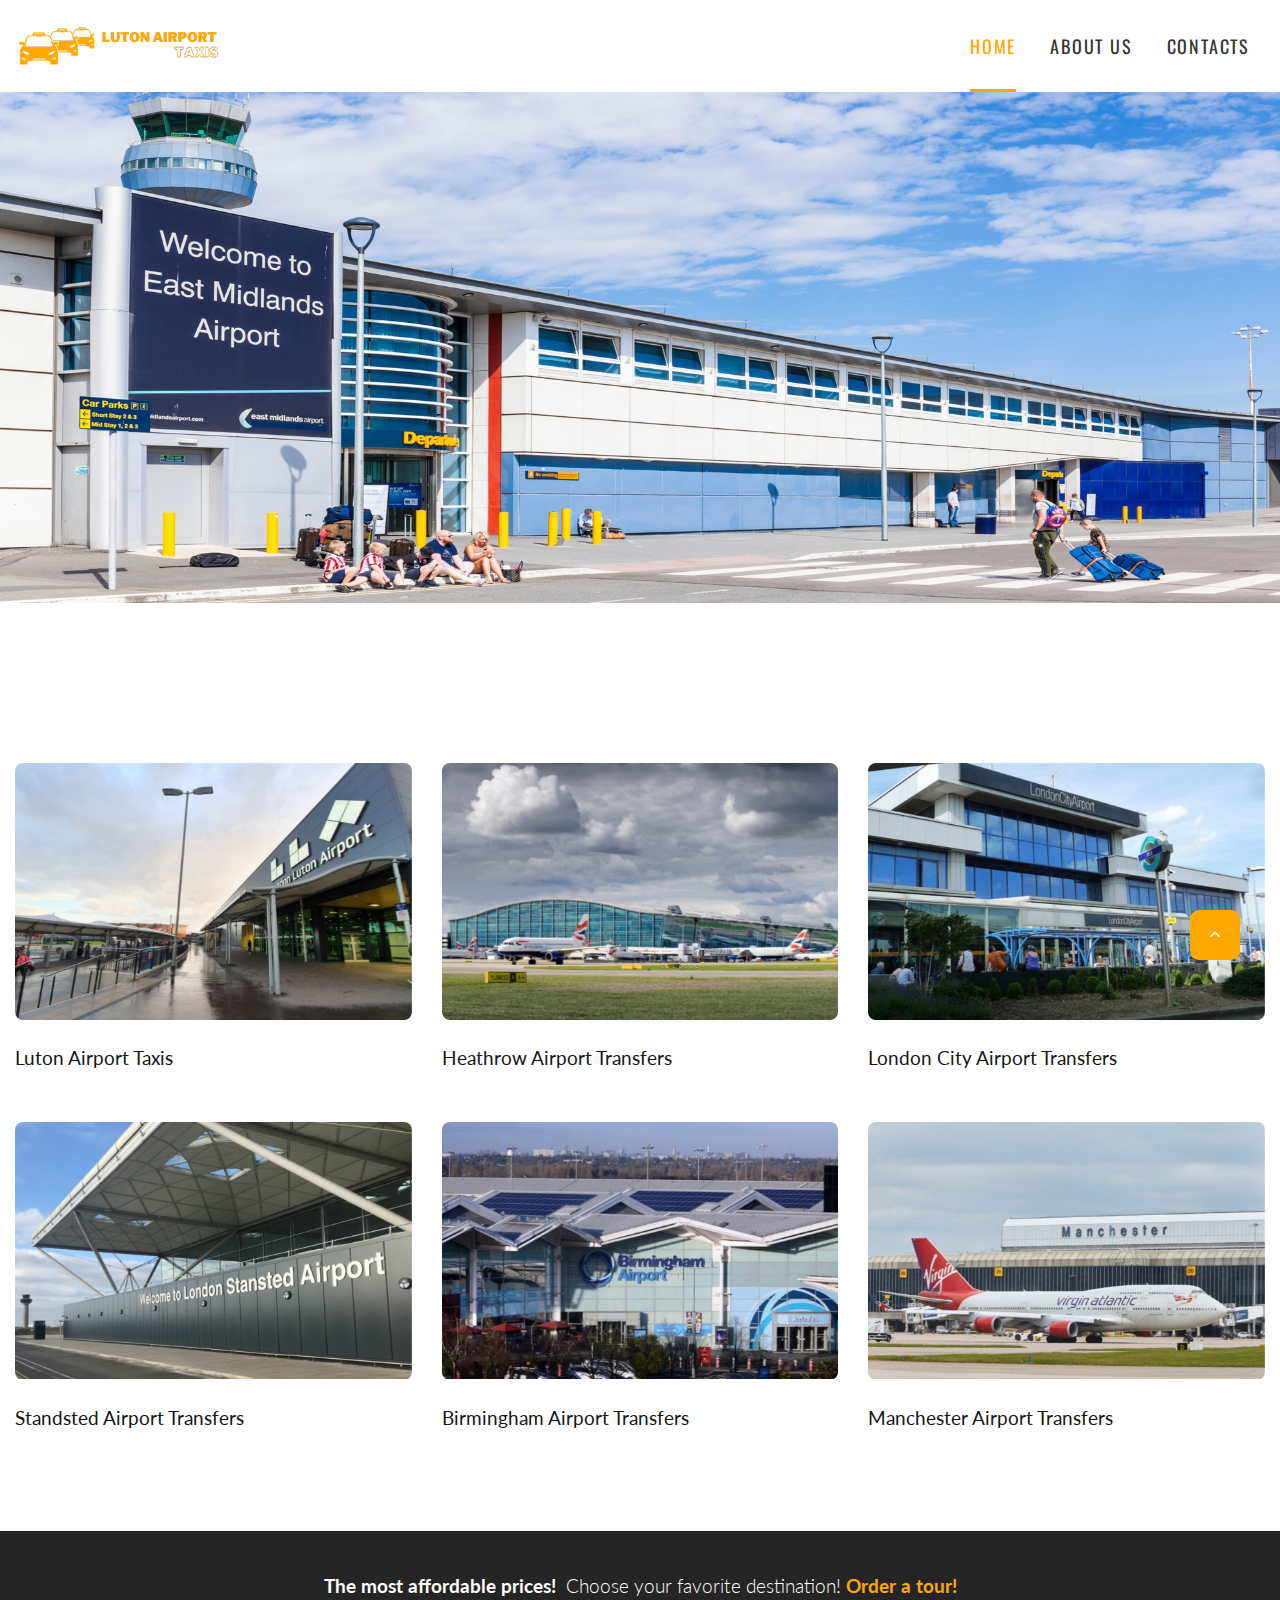
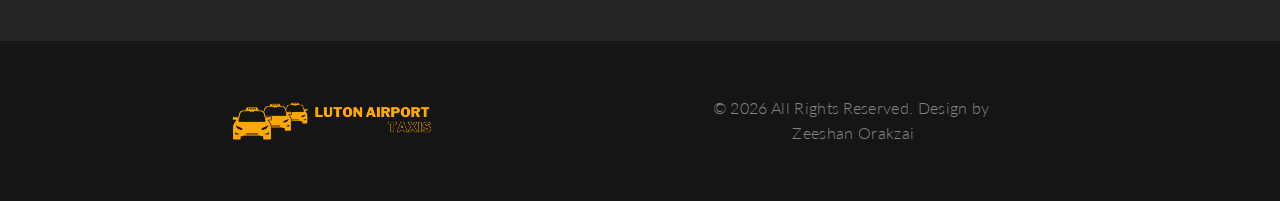
<file: index.html>
<!DOCTYPE html>
<html class="wide wow-animation" lang="en"> 
  <head>
    <!-- Site Title-->
    <title>Home</title>
    <meta charset="utf-8">
    <!-- Stylesheets -->
    <link rel="stylesheet" type="text/css" href="//fonts.googleapis.com/css?family=Oswald:200,400%7CLato:300,400,300italic,700%7CMontserrat:900">
    <link rel="stylesheet" href="css/bootstrap.css">
    <link rel="stylesheet" href="css/style.css">
    <link rel="stylesheet" href="css/fonts.css">
  </head>
  <body>
    <div class="page">
    <!-- Page Header-->
        <header class="section page-header">
            <div class="rd-navbar-wrap rd-navbar-corporate">
                <nav class="rd-navbar" data-layout="rd-navbar-fixed" data-sm-layout="rd-navbar-fixed" data-md-layout="rd-navbar-fixed" data-md-device-layout="rd-navbar-fixed" data-lg-layout="rd-navbar-fullwidth" data-xl-layout="rd-navbar-static" data-lg-device-layout="rd-navbar-fixed" data-xl-device-layout="rd-navbar-static" data-md-stick-up-offset="130px" data-lg-stick-up-offset="100px" data-stick-up="true" data-sm-stick-up="true" data-md-stick-up="true" data-lg-stick-up="true" data-xl-stick-up="true">
                  <div class="rd-navbar-collapse-toggle" data-rd-navbar-toggle=".rd-navbar-collapse"><span></span></div>
            <div class="rd-navbar-inner">
                <!-- RD Navbar Panel-->
                <div class="rd-navbar-panel">
                  <!-- RD Navbar Toggle-->
                  <button class="rd-navbar-toggle" data-rd-navbar-toggle=".rd-navbar-nav-wrap"><span></span></button>
                  <!-- RD Navbar Brand-->
                  <div class="rd-navbar-brand"><a class="brand-name" href="index.html"><img class="logo-default" src="images/Banners/LutonLogo.png" alt="" width="208" height="46"/><img class="logo-inverse" src="images/logo-inverse-208x46.png" alt="" width="208" height="46"/></a></div>
                </div>
                <div class="rd-navbar-aside-center">
                  <div class="rd-navbar-nav-wrap">
                    <!-- RD Navbar Nav-->
                    <ul class="rd-navbar-nav">
                      <li class="active"><a href="index.html">Home</a>
                      </li>
                      <li><a href="about-us.html">About Us</a>
                      </li>
                      <li><a href="contacts.html">Contacts</a>
                      </li>
                    </ul>
                  </div>
                </div>
                
              </div>
            </nav>
            </div>
        </header>

        <section class="section">
            <img src="images/Banners/LutonAirportTaxi.jpg" alt="">
        </section>

        <section class="section section-variant-1 bg-default novi-background bg-cover"> 
            <div class="container container-wide">
              <div class="row row-50">
                <div class="col-md-6 col-xl-4">
                  <article class="event-default-wrap">
                    <div class="event-default">
                      <figure class="event-default-image"><img src="images/Banners/LutonAirportTransfers.jpg" alt="" width="570" height="370"/>
                      </figure>
                    </div>
                    <div class="event-default-inner">
                      <h5><a class="event-default-title" href="#">Luton Airport Taxis</a></h5>
                    </div>
                  </article>
                </div>
                <div class="col-md-6 col-xl-4">
                  <article class="event-default-wrap">
                    <div class="event-default">
                      <figure class="event-default-image"><img src="images/Banners/HeathrowAirportTransfers.jpg" alt="" width="570" height="370"/>
                      </figure>
                    </div>
                    <div class="event-default-inner">
                      <h5><a class="event-default-title" href="#">Heathrow Airport Transfers</a></h5>
                    </div>
                  </article>
                </div>
                <div class="col-md-6 col-xl-4">
                  <article class="event-default-wrap">
                    <div class="event-default">
                      <figure class="event-default-image"><img src="images/Banners/LondonCityAirportTransfers.jpg" alt="" width="570" height="370"/>
                      </figure>
                    </div>
                    <div class="event-default-inner">
                      <h5><a class="event-default-title" href="#">London City Airport Transfers</a></h5>
                    </div>
                  </article>
                </div>
                <div class="col-md-6 col-xl-4">
                  <article class="event-default-wrap">
                    <div class="event-default">
                      <figure class="event-default-image"><img src="images/Banners/StanstedAirportTransfers.jpg" alt="" width="570" height="370"/>
                      </figure>
                    </div>
                    <div class="event-default-inner">
                      <h5><a class="event-default-title" href="#">Standsted Airport Transfers</a></h5>
                    </div>
                  </article>
                </div>
                <div class="col-md-6 col-xl-4">
                  <article class="event-default-wrap">
                    <div class="event-default">
                      <figure class="event-default-image"><img src="images/Banners/BirminghamAirportTransfers.jpg" alt="" width="570" height="370"/>
                      </figure>
                    </div>
                    <div class="event-default-inner">
                      <h5><a class="event-default-title" href="#">Birmingham Airport Transfers</a></h5>
                    </div>
                  </article>
                </div>
                <div class="col-md-6 col-xl-4">
                  <article class="event-default-wrap">
                    <div class="event-default">
                      <figure class="event-default-image"><img src="images/Banners/ManchesterAirportTransfers.jpg" alt="" width="570" height="370"/>
                      </figure>
                    </div>
                    <div class="event-default-inner">
                      <h5><a class="event-default-title" href="#">Manchester Airport Transfers</a></h5>
                    </div>
                  </article>
                </div>
              </div>
            </div>
          </section>

      <!-- CTA Gradient-->
      <section class="section section-xs text-center bg-gray-700 novi-background bg-cover">
        <div class="container container-wide">
          <div class="box-cta-thin">
            <p class="big"><strong>The most affordable prices!  </strong>&nbsp;<span>Choose your favorite destination!</span>&nbsp;<a class="link-bold" href="#">Order a tour! </a></p>
          </div>
        </div>
      </section>

      <!-- Footer Minimal-->
      <footer class="section page-footer page-footer-minimal novi-background bg-cover text-center bg-gray-darker">
        <div class="container container-wide">
          <div class="row row-fix justify-content-sm-center align-items-md-center row-30">
            <div class="col-md-10 col-lg-7 col-xl-4 text-xl-left"><a href="index.html"><img class="inverse-logo" src="images/Banners/LutonLogo.png" alt="" width="208" height="46"/></a></div>
            <div class="col-md-10 col-lg-7 col-xl-4">
              <p class="right">&#169;&nbsp;<span class="copyright-year"></span> All Rights Reserved. Design&nbsp;by&nbsp;<a href="#">Zeeshan Orakzai</a></p>
            </div>

          </div>
        </div>
      </footer>
    </div>
        <!-- Global Mailform Output-->
        <div class="snackbars" id="form-output-global"> </div>
        <!-- Javascript-->
        <script src="js/core.min.js"></script>
        <script src="js/script.js"></script>
  </body>
  </html>
</file>
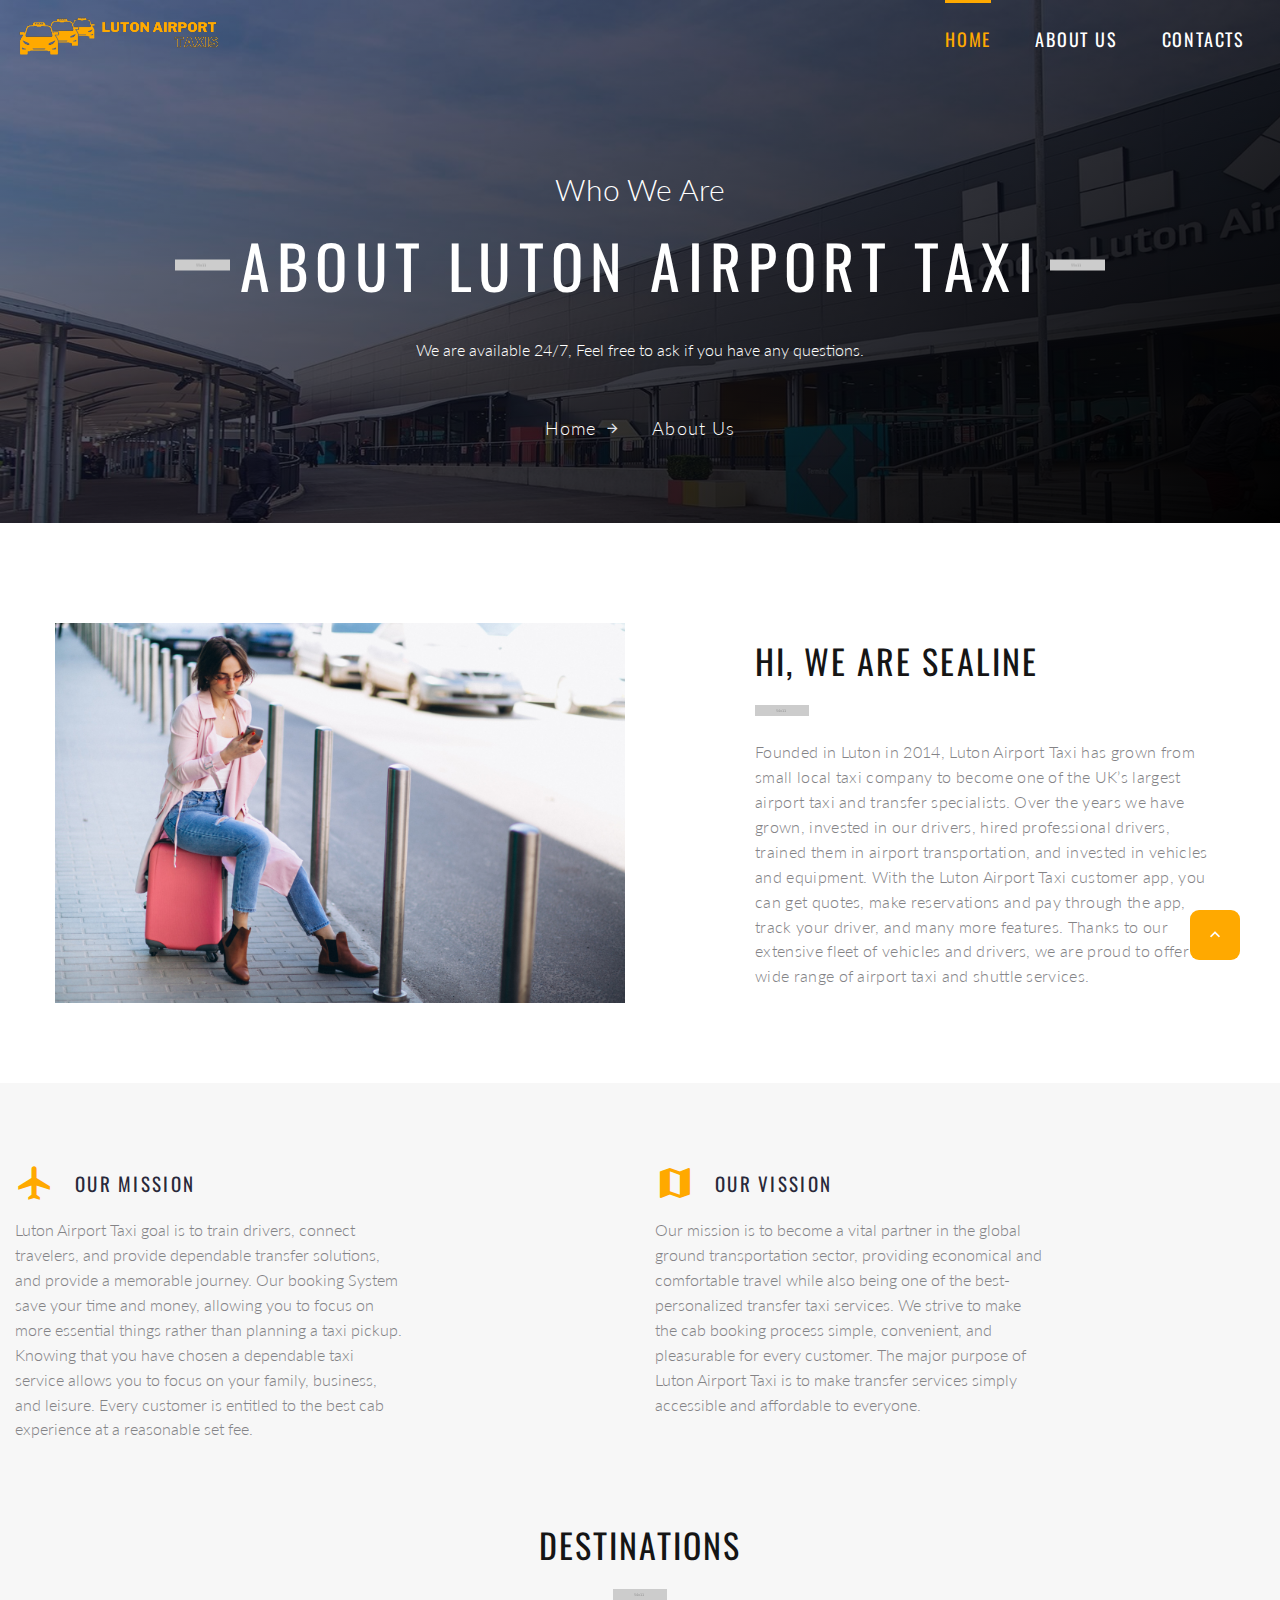
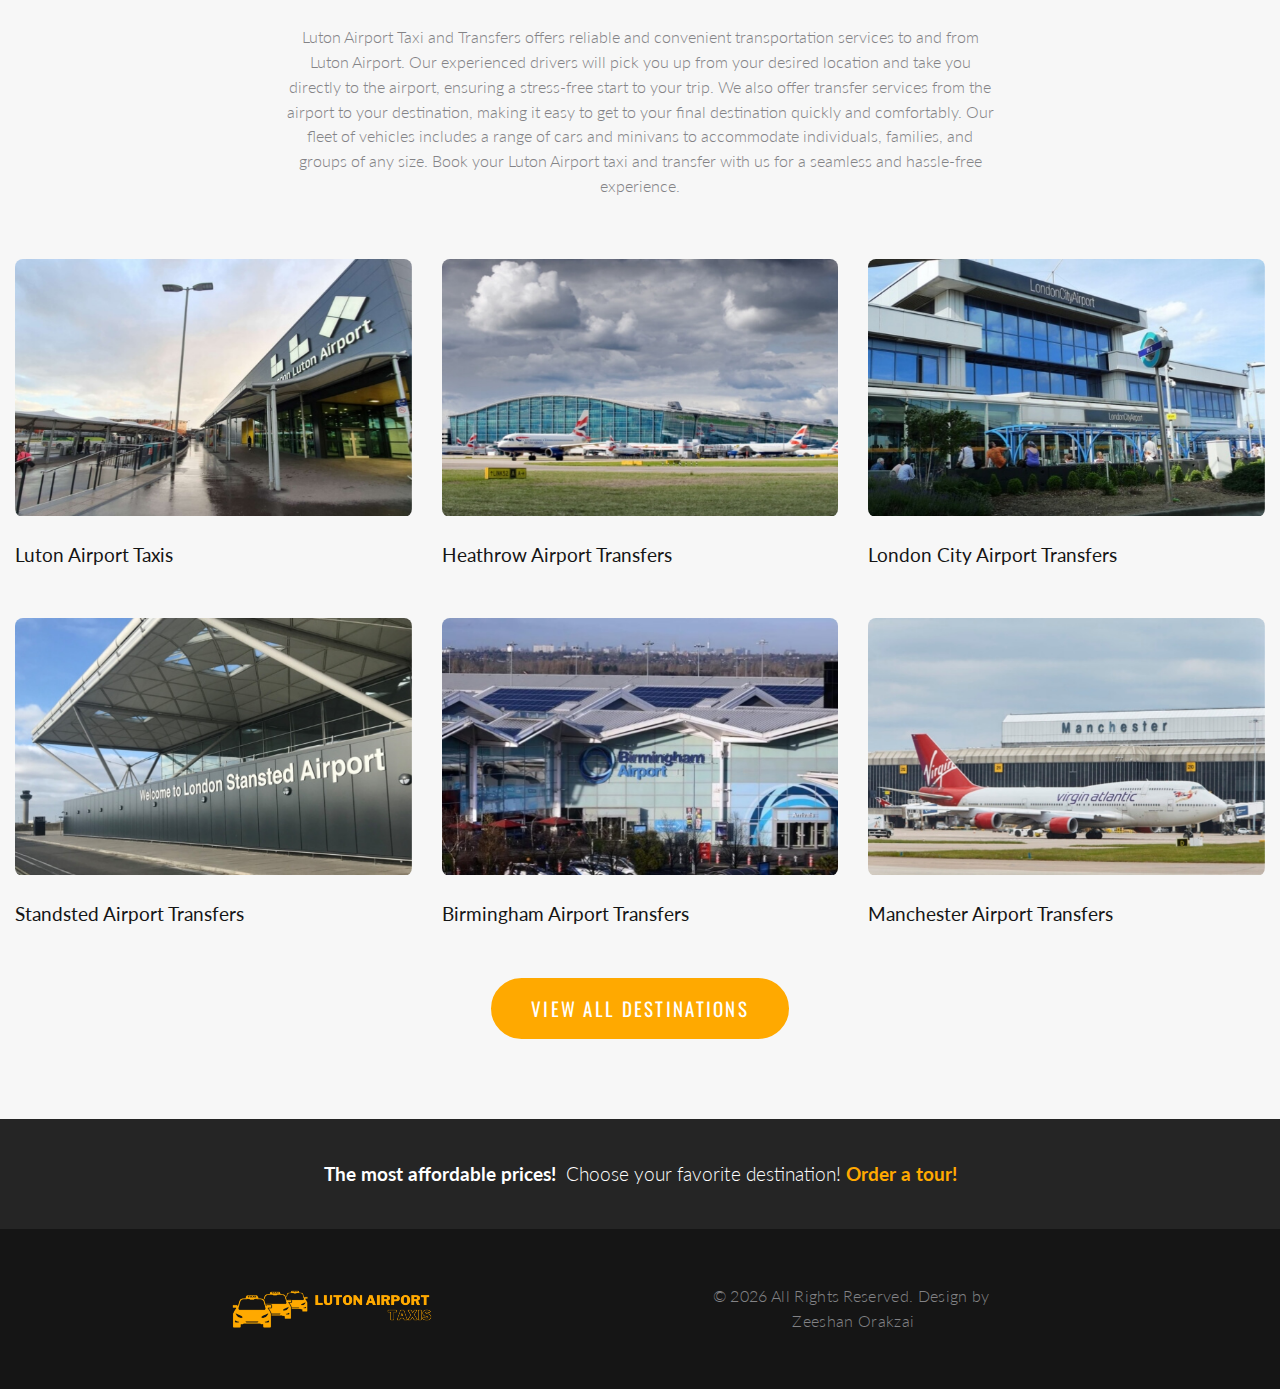
<file: about-us.html>
<!DOCTYPE html>
<html class="wide wow-animation" lang="en"> 
  <head>
    <!-- Site Title-->
    <title>About Us</title>
    <meta charset="utf-8">
    <!-- Stylesheets -->
    <link rel="stylesheet" type="text/css" href="//fonts.googleapis.com/css?family=Oswald:200,400%7CLato:300,400,300italic,700%7CMontserrat:900">
    <link rel="stylesheet" href="css/bootstrap.css">
    <link rel="stylesheet" href="css/style.css">
    <link rel="stylesheet" href="css/fonts.css">

  </head>
  <body>
    <!-- Page-->
    <!-- Page Header-->
      <header class="section page-header breadcrumbs-custom-wrap bg-gradient bg-secondary-2 novi-background bg-cover">
        <!-- RD Navbar-->
        <div class="rd-navbar-wrap rd-navbar-default">
          <nav class="rd-navbar" data-layout="rd-navbar-fixed" data-sm-layout="rd-navbar-fixed" data-md-layout="rd-navbar-fixed" data-md-device-layout="rd-navbar-fixed" data-lg-layout="rd-navbar-fullwidth" data-xl-layout="rd-navbar-static" data-lg-device-layout="rd-navbar-fixed" data-xl-device-layout="rd-navbar-static" data-md-stick-up-offset="2px" data-lg-stick-up-offset="2px" data-stick-up="true" data-sm-stick-up="true" data-md-stick-up="true" data-lg-stick-up="true" data-xl-stick-up="true">
            <div class="rd-navbar-inner"> 
              <!-- RD Navbar Panel-->
              <div class="rd-navbar-panel">
                <!-- RD Navbar Toggle-->
                <button class="rd-navbar-toggle" data-rd-navbar-toggle=".rd-navbar-nav-wrap"><span></span></button>
                <!-- RD Navbar Brand-->
                <div class="rd-navbar-brand"><a class="brand-name" href="index.html"><img class="logo-default" src="images/Banners/LutonLogo.png" alt="" width="208" height="46"/><img class="logo-inverse" src="images/Banners/LutonLogo.png" alt="" width="208" height="46"/></a></div>
              </div>
              <div class="rd-navbar-aside-right">
                <div class="rd-navbar-nav-wrap">
                  <!-- RD Navbar Nav-->
                  <ul class="rd-navbar-nav">
                    <li class="active"><a href="index.html">Home</a>
                    </li>
                    <li><a href="about-us.html">About Us</a>
                    </li>
                    <li><a href="contacts.html">Contacts</a>
                    </li>
                  </ul>
                </div>
              </div>
            </div>
          </nav>
        </div>
        <!-- Breadcrumbs-->
        <section class="breadcrumbs-custom" style="background: url(&quot;images/Banners/About-Us-Banner.jpg&quot;); background-size: cover;">
          <div class="container">
            <p class="breadcrumbs-custom-subtitle">Who We Are</p>
            <p class="heading-1 breadcrumbs-custom-title">About Luton Airport Taxi</p>
            <p>We are available 24/7, Feel free to ask if you have any questions.</p>
            <ul class="breadcrumbs-custom-path">
              <li><a href="index.html">Home</a></li>
              <li class="active">About Us</li>
            </ul>
          </div>
        </section>

      </header>
      <!-- hi, we are brave-->
      <section class="section section-lg bg-default">
        <div class="container container-bigger">
          <div class="row row-50 justify-content-md-center align-items-lg-center justify-content-xl-between flex-lg-row-reverse">
            <div class="col-md-10 col-lg-6 col-xl-5">
              <h3>hi, we are sealine</h3>
              <div class="divider divider-decorate"></div>
              <p class="text-spacing-sm">Founded in Luton in 2014, Luton Airport Taxi has grown from small local taxi company to become one of the UK’s largest airport taxi and transfer specialists. Over the years we have grown, invested in our drivers, hired professional drivers, trained them in airport transportation, and invested in vehicles and equipment. With the Luton Airport Taxi customer app, you can get quotes, make reservations and pay through the app, track your driver, and many more features. Thanks to our extensive fleet of vehicles and drivers, we are proud to offer a wide range of airport taxi and shuttle services.</p>
            </div>
            <div class="col-md-10 col-lg-6"><img src="images/Banners/woman-with-phone-airport.jpg" alt="" width="720" height="459"/>
            </div>
          </div>
        </div>
      </section>

      <!-- Small Features-->
      <section class="section section-lg section-lg-alternative bg-gray-lighter novi-background bg-cover">
        <div class="container container-wide">
          <div class="row row-50 justify-content-sm-center text-gray-light">
            <div class="col-sm-12 col-md-12 col-xl-6">
              <article class="box-minimal">
                <div class="box-minimal-header">
                  <div class="box-minimal-icon box-minimal-icon-lg novi-icon mdi mdi mdi-airplane"></div>
                  <h6 class="box-minimal-title">Our Mission</h6>
                </div>
                <p>Luton Airport Taxi goal is to train drivers, connect travelers, and provide dependable transfer solutions, and provide a memorable journey. Our booking System save your time and money, allowing you to focus on more essential things rather than planning a taxi pickup. Knowing that you have chosen a dependable taxi service allows you to focus on your family, business, and leisure. Every customer is entitled to the best cab experience at a reasonable set fee.</p>
              </article>
            </div>
            <div class="col-sm-12 col-md-12 col-xl-6">
              <article class="box-minimal">
                <div class="box-minimal-header">
                  <div class="box-minimal-icon box-minimal-icon-lg novi-icon mdi mdi-map"></div>
                  <h6 class="box-minimal-title">Our Vission</h6>
                </div>
                <p>Our mission is to become a vital partner in the global ground transportation sector, providing economical and comfortable travel while also being one of the best-personalized transfer taxi services. We strive to make the cab booking process simple, convenient, and pleasurable for every customer. The major purpose of Luton Airport Taxi is to make transfer services simply accessible and affordable to everyone.</p>
              </article>
            </div>
          </div>
        </div>
      </section>

  <!-- Projects-->
      <section class="section section-lg bg-gray-lighter text-center novi-background bg-cover">
        <div class="container container-wide">
          <div class="row row-fix row-50 justify-content-md-center">
            <div class="col-sm-12 col-md-10 col-lg-8 col-xl-7 col-xxl-6">
              <h3>Destinations</h3>
              <div class="divider divider-decorate"></div>
              <p>Luton Airport Taxi and Transfers offers reliable and convenient transportation services to and from Luton Airport. Our experienced drivers will pick you up from your desired location and take you directly to the airport, ensuring a stress-free start to your trip. We also offer transfer services from the airport to your destination, making it easy to get to your final destination quickly and comfortably. Our fleet of vehicles includes a range of cars and minivans to accommodate individuals, families, and groups of any size. Book your Luton Airport taxi and transfer with us for a seamless and hassle-free experience. </p>
            </div>
          </div>
          <div class="row row-50" data-lightgallery="group">
            <div class="col-md-6 col-xl-4">
              <article class="event-default-wrap">
                <div class="event-default">
                  <figure class="event-default-image"><img src="images/Banners/LutonAirportTransfers.jpg" alt="" width="570" height="370"/>
                  </figure>
                </div>
                <div class="event-default-inner">
                  <h5><a class="event-default-title" href="#">Luton Airport Taxis</a></h5>
                </div>
              </article>
            </div>
            <div class="col-md-6 col-xl-4">
              <article class="event-default-wrap">
                <div class="event-default">
                  <figure class="event-default-image"><img src="images/Banners/HeathrowAirportTransfers.jpg" alt="" width="570" height="370"/>
                  </figure>
                </div>
                <div class="event-default-inner">
                  <h5><a class="event-default-title" href="#">Heathrow Airport Transfers</a></h5>
                </div>
              </article>
            </div>
            <div class="col-md-6 col-xl-4">
              <article class="event-default-wrap">
                <div class="event-default">
                  <figure class="event-default-image"><img src="images/Banners/LondonCityAirportTransfers.jpg" alt="" width="570" height="370"/>
                  </figure>
                </div>
                <div class="event-default-inner">
                  <h5><a class="event-default-title" href="#">London City Airport Transfers</a></h5>
                </div>
              </article>
            </div>
            <div class="col-md-6 col-xl-4">
              <article class="event-default-wrap">
                <div class="event-default">
                  <figure class="event-default-image"><img src="images/Banners/StanstedAirportTransfers.jpg" alt="" width="570" height="370"/>
                  </figure>
                </div>
                <div class="event-default-inner">
                  <h5><a class="event-default-title" href="#">Standsted Airport Transfers</a></h5>
                </div>
              </article>
            </div>
            <div class="col-md-6 col-xl-4">
              <article class="event-default-wrap">
                <div class="event-default">
                  <figure class="event-default-image"><img src="images/Banners/BirminghamAirportTransfers.jpg" alt="" width="570" height="370"/>
                  </figure>
                </div>
                <div class="event-default-inner">
                  <h5><a class="event-default-title" href="#">Birmingham Airport Transfers</a></h5>
                </div>
              </article>
            </div>
            <div class="col-md-6 col-xl-4">
              <article class="event-default-wrap">
                <div class="event-default">
                  <figure class="event-default-image"><img src="images/Banners/ManchesterAirportTransfers.jpg" alt="" width="570" height="370"/>
                  </figure>
                </div>
                <div class="event-default-inner">
                  <h5><a class="event-default-title" href="#">Manchester Airport Transfers</a></h5>
                </div>
              </article>
            </div>
            <div class="col-12"><a class="button button-secondary button-nina" href="#">view all Destinations</a></div>
          </div>
        </div>
      </section>

      <!-- CTA Gradient-->
      <section class="section section-xs text-center bg-gray-700 novi-background bg-cover">
        <div class="container container-wide">
          <div class="box-cta-thin">
            <p class="big"><strong>The most affordable prices!  </strong>&nbsp;<span>Choose your favorite destination!</span>&nbsp;<a class="link-bold" href="#">Order a tour! </a></p>
          </div>
        </div>
      </section>
      <!-- Footer Minimal-->
      <footer class="section page-footer page-footer-minimal novi-background bg-cover text-center bg-gray-darker">
        <div class="container container-wide">
          <div class="row row-fix justify-content-sm-center align-items-md-center row-30">
            <div class="col-md-10 col-lg-7 col-xl-4 text-xl-left"><a href="index.html"><img class="inverse-logo" src="images/Banners/LutonLogo.png" alt="" width="208" height="46"/></a></div>
            <div class="col-md-10 col-lg-7 col-xl-4">
              <p class="right">&#169;&nbsp;<span class="copyright-year"></span> All Rights Reserved. Design&nbsp;by&nbsp;<a href="#">Zeeshan Orakzai</a></p>
            </div>

          </div>
        </div>
      </footer>
    </div>
    <!-- Global Mailform Output-->
    <div class="snackbars" id="form-output-global"> </div>
    <!-- Javascript-->
    <script src="js/core.min.js"></script>
    <script src="js/script.js"></script>
  </body>
</html>
</file>
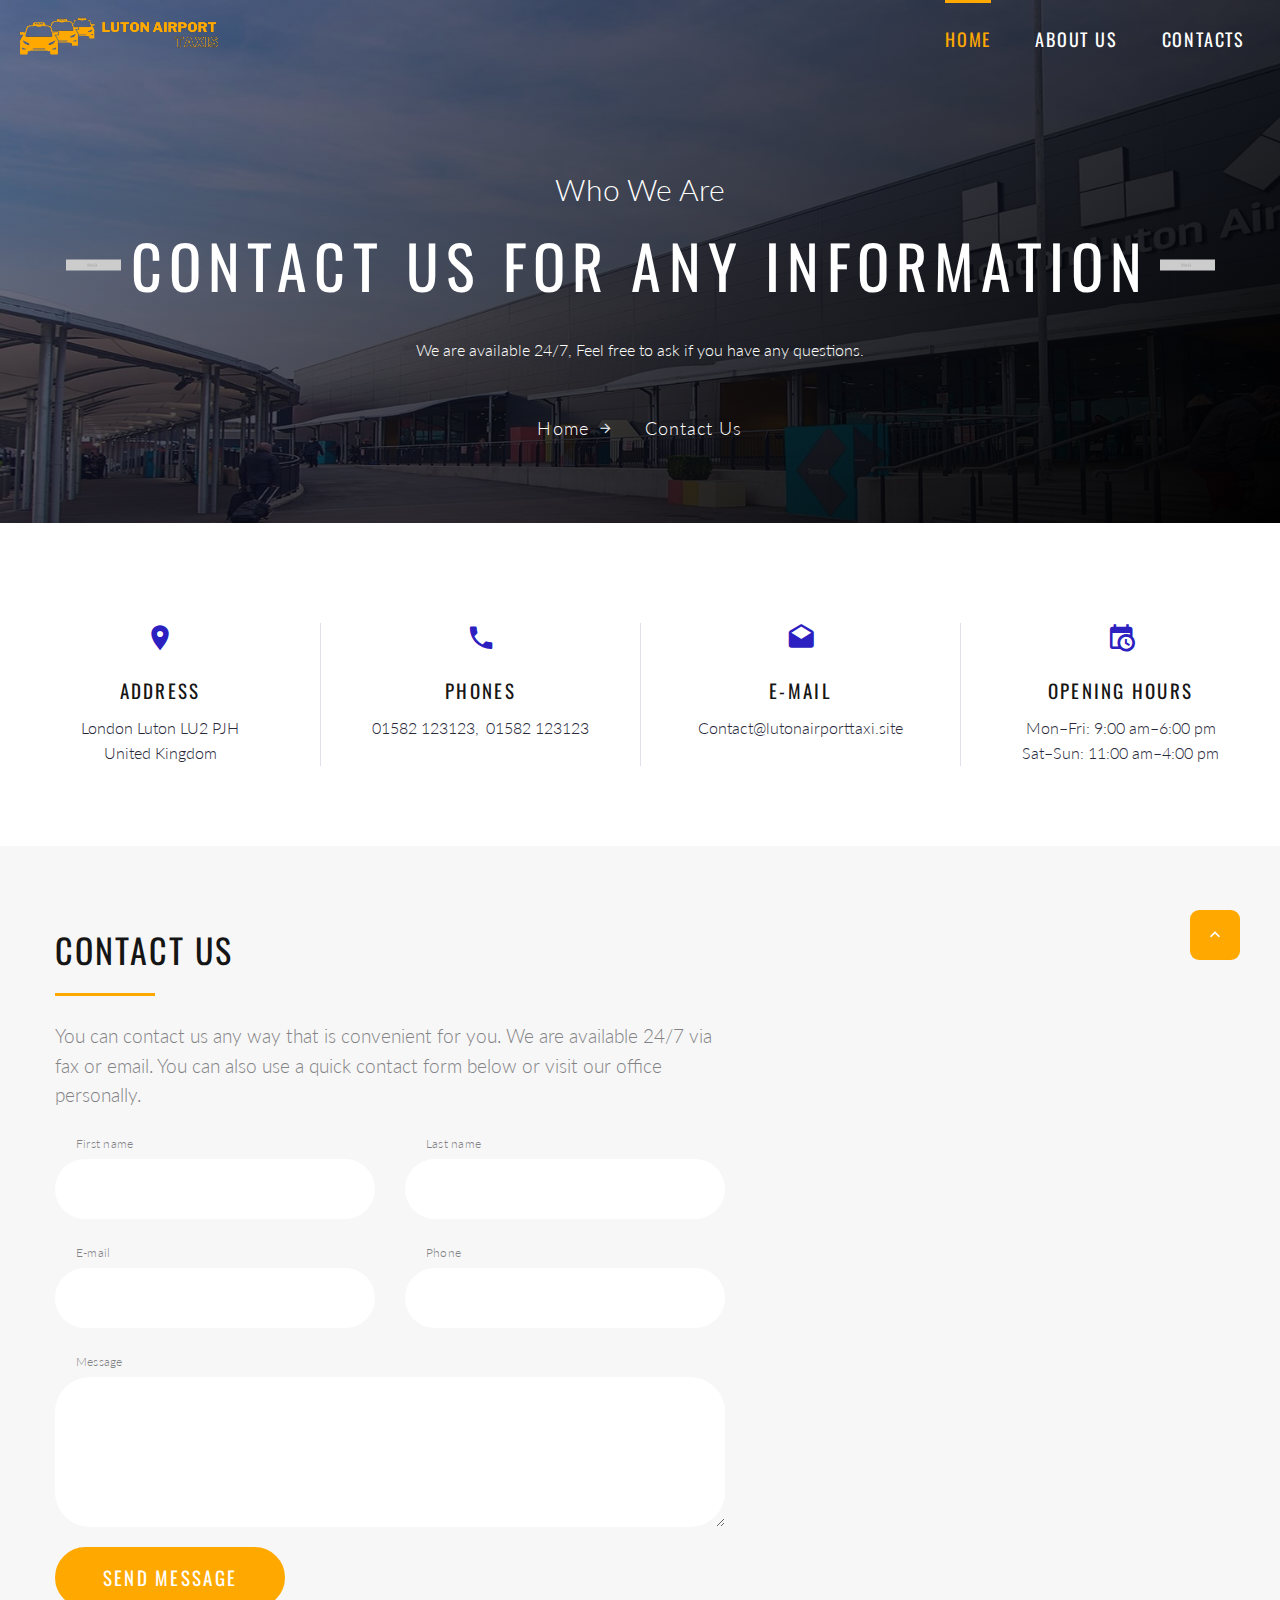
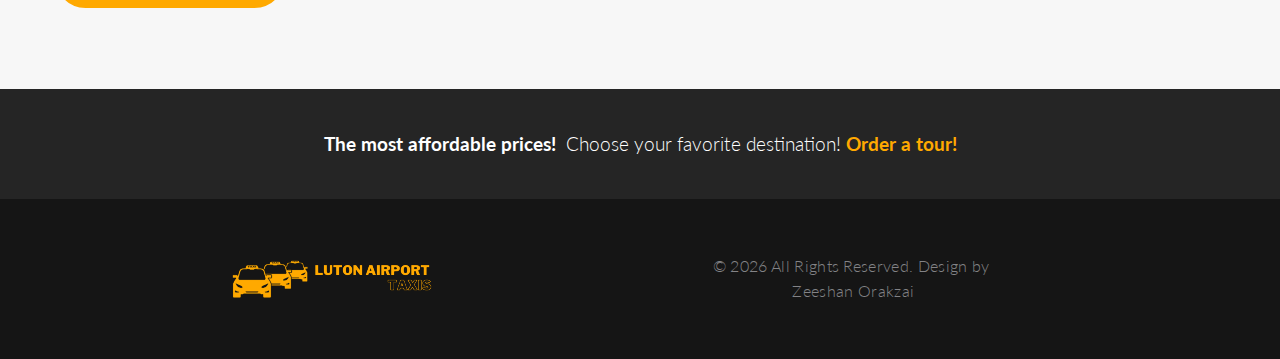
<file: contacts.html>
<!DOCTYPE html>
<html class="wide wow-animation" lang="en"> 
  <head>
    <!-- Site Title-->
    <title>About Us</title>
    <meta charset="utf-8">
    <!-- Stylesheets -->
    <link rel="stylesheet" type="text/css" href="//fonts.googleapis.com/css?family=Oswald:200,400%7CLato:300,400,300italic,700%7CMontserrat:900">
    <link rel="stylesheet" href="css/bootstrap.css">
    <link rel="stylesheet" href="css/style.css">
    <link rel="stylesheet" href="css/fonts.css">

  </head>
  <body>
    <!-- Page-->
    <!-- Page Header-->
      <header class="section page-header breadcrumbs-custom-wrap bg-gradient bg-secondary-2 novi-background bg-cover">
        <!-- RD Navbar-->
        <div class="rd-navbar-wrap rd-navbar-default">
          <nav class="rd-navbar" data-layout="rd-navbar-fixed" data-sm-layout="rd-navbar-fixed" data-md-layout="rd-navbar-fixed" data-md-device-layout="rd-navbar-fixed" data-lg-layout="rd-navbar-fullwidth" data-xl-layout="rd-navbar-static" data-lg-device-layout="rd-navbar-fixed" data-xl-device-layout="rd-navbar-static" data-md-stick-up-offset="2px" data-lg-stick-up-offset="2px" data-stick-up="true" data-sm-stick-up="true" data-md-stick-up="true" data-lg-stick-up="true" data-xl-stick-up="true">
            <div class="rd-navbar-inner"> 
              <!-- RD Navbar Panel-->
              <div class="rd-navbar-panel">
                <!-- RD Navbar Toggle-->
                <button class="rd-navbar-toggle" data-rd-navbar-toggle=".rd-navbar-nav-wrap"><span></span></button>
                <!-- RD Navbar Brand-->
                <div class="rd-navbar-brand"><a class="brand-name" href="index.html"><img class="logo-default" src="images/Banners/LutonLogo.png" alt="" width="208" height="46"/><img class="logo-inverse" src="images/Banners/LutonLogo.png" alt="" width="208" height="46"/></a></div>
              </div>
              <div class="rd-navbar-aside-right">
                <div class="rd-navbar-nav-wrap">
                  <!-- RD Navbar Nav-->
                  <ul class="rd-navbar-nav">
                    <li class="active"><a href="index.html">Home</a>
                    </li>
                    <li><a href="about-us.html">About Us</a>
                    </li>
                    <li><a href="contacts.html">Contacts</a>
                    </li>
                  </ul>
                </div>
              </div>
            </div>
          </nav>
        </div>
        <!-- Breadcrumbs-->
        <section class="breadcrumbs-custom" style="background: url(&quot;images/Banners/About-Us-Banner.jpg&quot;); background-size: cover;">
          <div class="container">
            <p class="breadcrumbs-custom-subtitle">Who We Are</p>
            <p class="heading-1 breadcrumbs-custom-title">Contact Us for any Information</p>
            <p>We are available 24/7, Feel free to ask if you have any questions.</p>
            <ul class="breadcrumbs-custom-path">
              <li><a href="index.html">Home</a></li>
              <li class="active">Contact Us</li>
            </ul>
          </div>
        </section>

      </header>
      <!-- Contact info-->
      <section class="section section-lg bg-default text-center">
        <div class="container container-wide">
          <div class="row row-fix row-50 row-custom-bordered">
            <div class="col-sm-6 col-lg-3">
              <!-- Box minimal-->
              <article class="box-simple">
                <div class="box-simple-icon novi-icon mdi mdi-map-marker"></div>
                <h6>Address</h6>
                <div class="box-simple-text"><a href="#">London Luton LU2 PJH <br> United Kingdom</a></div>
              </article>
            </div>
            <div class="col-sm-6 col-lg-3">
              <!-- Box simple-->
              <article class="box-simple">
                <div class="box-simple-icon novi-icon mdi mdi-phone"></div>
                <h6>phones</h6>
                <div class="box-simple-text">
                  <ul class="list-comma list-0">
                    <li><a href="tel:#">01582 123123</a></li>
                    <li><a href="tel:#">01582 123123</a></li>
                  </ul>
                </div>
              </article>
            </div>
            <div class="col-sm-6 col-lg-3">
              <!-- Box simple-->
              <article class="box-simple">
                <div class="box-simple-icon novi-icon mdi mdi-email-open"></div>
                <h6>e-mail</h6>
                <div class="box-simple-text">
                  <ul class="list-comma list-0">
                    <li><a href="mailto:#">Contact@lutonairporttaxi.site</a></li>
                  </ul>
                </div>
              </article>
            </div>
            <div class="col-sm-6 col-lg-3">
              <!-- Box simple-->
              <article class="box-simple">
                <div class="box-simple-icon novi-icon mdi mdi-calendar-clock"></div>
                <h6>opening hours</h6>
                <div class="box-simple-text">
                  <ul class="list-0">
                    <li>Mon–Fri: 9:00 am–6:00 pm</li>
                    <li>Sat–Sun: 11:00 am–4:00 pm</li>
                  </ul>
                </div>
              </article>
            </div>
          </div>
        </div>
      </section>

      <!-- Contact us-->
      <section class="section section-wrap bg-gray-lighter novi-background bg-cover">
        <div class="section-wrap-inner">
          <div class="container container-bigger">
            <div class="row row-fix row-50">
              <div class="col-lg-8 col-xl-7">
                <div class="section-wrap-content section-lg">
                  <h3>Contact us</h3>
                  <hr class="divider divider-left divider-secondary">
                  <p class="big">You can contact us any way that is convenient for you. We are available 24/7 via fax or email. You can also use a quick contact form below or visit our office personally.</p>
                  <!-- RD Mailform-->
                  <form class="rd-mailform" data-form-output="form-output-global" data-form-type="contact" method="post" action="bat/rd-mailform.php">
                    <div class="row row-fix row-20">
                      <div class="col-md-6">
                        <div class="form-wrap form-wrap-validation">
                          <label class="form-label-outside" for="form-1-name">First name</label>
                          <input class="form-input" id="form-1-name" type="text" name="name" data-constraints="@Required"/>
                        </div>
                      </div>
                      <div class="col-md-6">
                        <div class="form-wrap form-wrap-validation">
                          <label class="form-label-outside" for="form-1-last-name">Last name</label>
                          <input class="form-input" id="form-1-last-name" type="text" name="last-name" data-constraints="@Required"/>
                        </div>
                      </div>
                      <div class="col-md-6">
                        <div class="form-wrap form-wrap-validation">
                          <label class="form-label-outside" for="form-1-email">E-mail</label>
                          <input class="form-input" id="form-1-email" type="email" name="email" data-constraints="@Email @Required"/>
                        </div>
                      </div>
                      <div class="col-md-6">
                        <div class="form-wrap form-wrap-validation">
                          <label class="form-label-outside" for="form-1-phone">Phone</label>
                          <input class="form-input" id="form-1-phone" type="text" name="phone" data-constraints="@Numeric @Required"/>
                        </div>
                      </div>
                      <div class="col-sm-12">
                        <div class="form-wrap form-wrap-validation">
                          <label class="form-label-outside" for="form-1-message">Message</label>
                          <textarea class="form-input" id="form-1-message" name="message" data-constraints="@Required"></textarea>
                        </div>
                      </div>
                      <div class="col-sm-12 offset-custom-1">
                        <div class="form-button">
                          <button class="button button-secondary button-nina" type="submit">send message</button>
                        </div>
                      </div>
                    </div>
                  </form>
                </div>
              </div>
            </div>
          </div>
          </div>
          </section>
      <!-- CTA Gradient-->
      <section class="section section-xs text-center bg-gray-700 novi-background bg-cover">
        <div class="container container-wide">
          <div class="box-cta-thin">
            <p class="big"><strong>The most affordable prices!  </strong>&nbsp;<span>Choose your favorite destination!</span>&nbsp;<a class="link-bold" href="#">Order a tour! </a></p>
          </div>
        </div>
      </section>

      <!-- Footer Minimal-->
      <footer class="section page-footer page-footer-minimal novi-background bg-cover text-center bg-gray-darker">
        <div class="container container-wide">
          <div class="row row-fix justify-content-sm-center align-items-md-center row-30">
            <div class="col-md-10 col-lg-7 col-xl-4 text-xl-left"><a href="index.html"><img class="inverse-logo" src="images/Banners/LutonLogo.png" alt="" width="208" height="46"/></a></div>
            <div class="col-md-10 col-lg-7 col-xl-4">
              <p class="right">&#169;&nbsp;<span class="copyright-year"></span> All Rights Reserved. Design&nbsp;by&nbsp;<a href="#">Zeeshan Orakzai</a></p>
            </div>
          </div>
        </div>
      </footer>
    </div>
    <!-- Global Mailform Output-->
    <div class="snackbars" id="form-output-global"> </div>
    <!-- Javascript-->
    <script src="js/core.min.js"></script>
    <script src="js/script.js"></script>
  </body>
</html>
</file>
